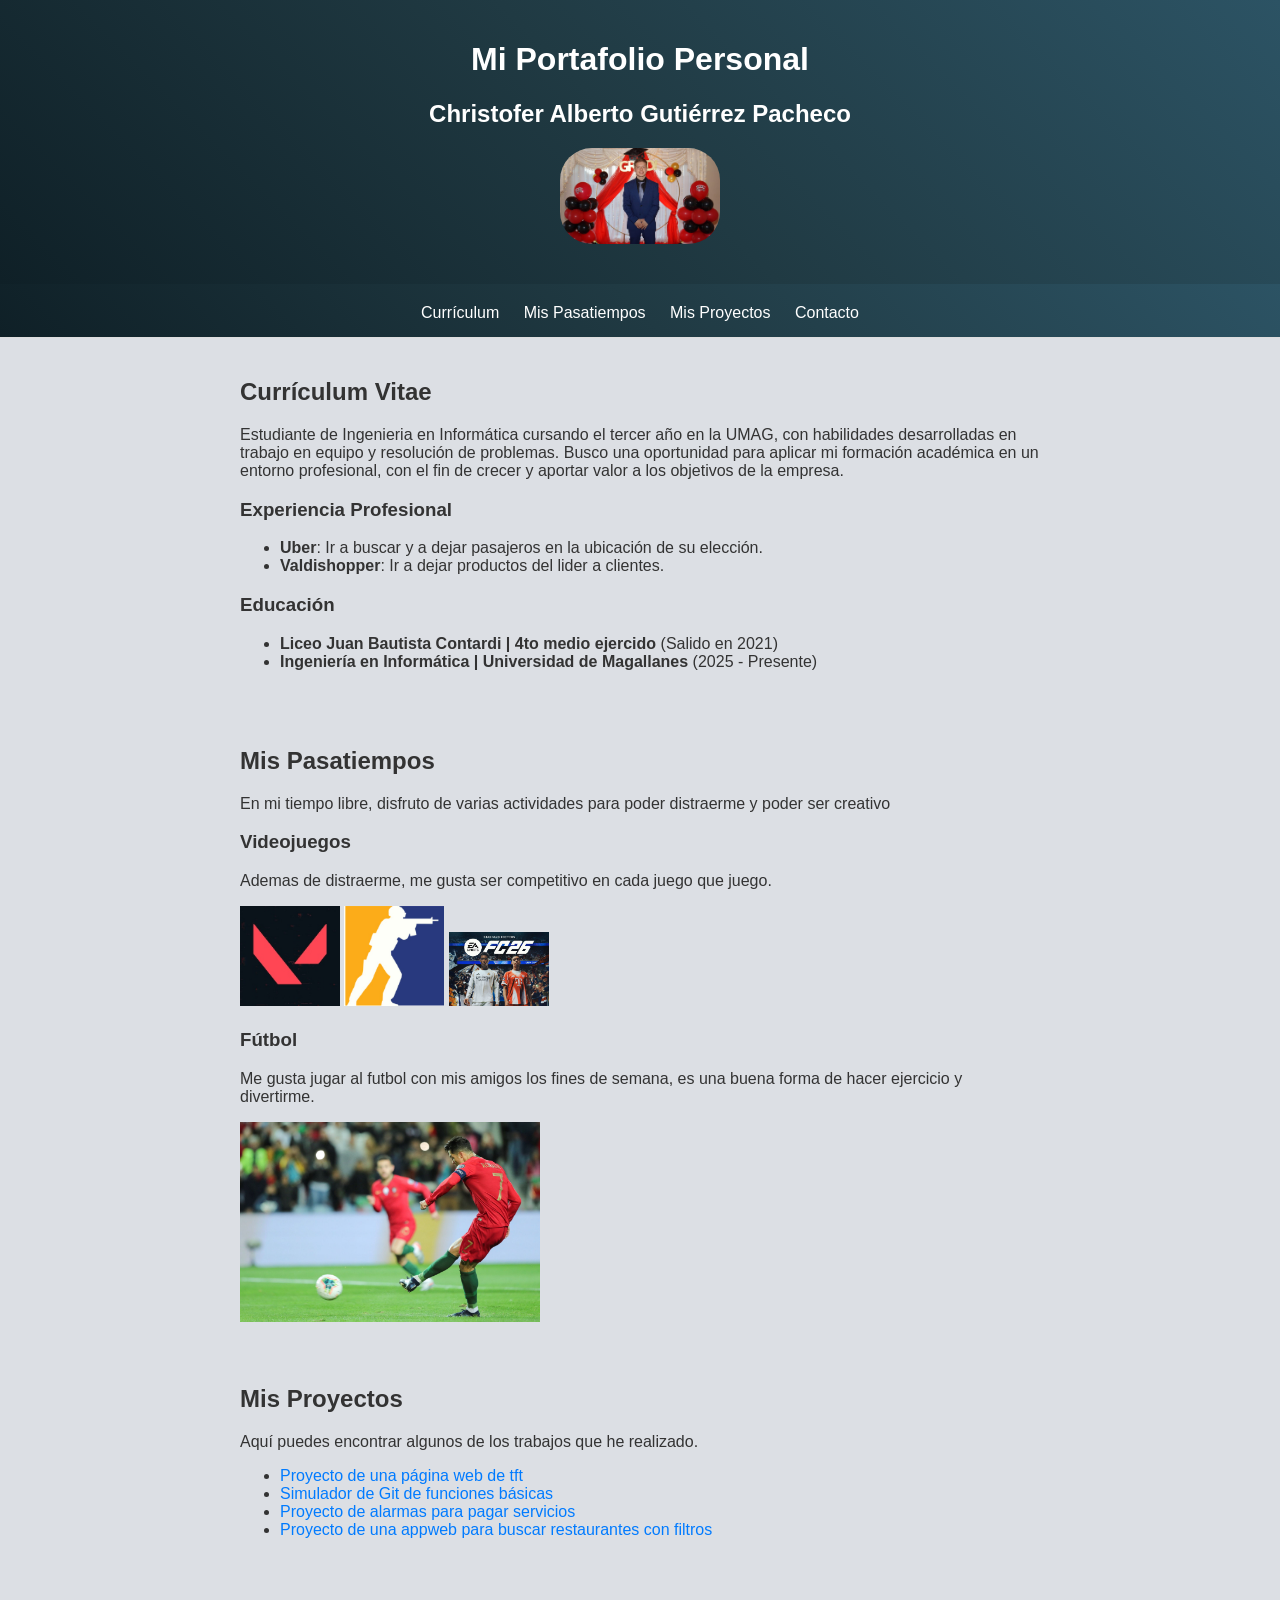
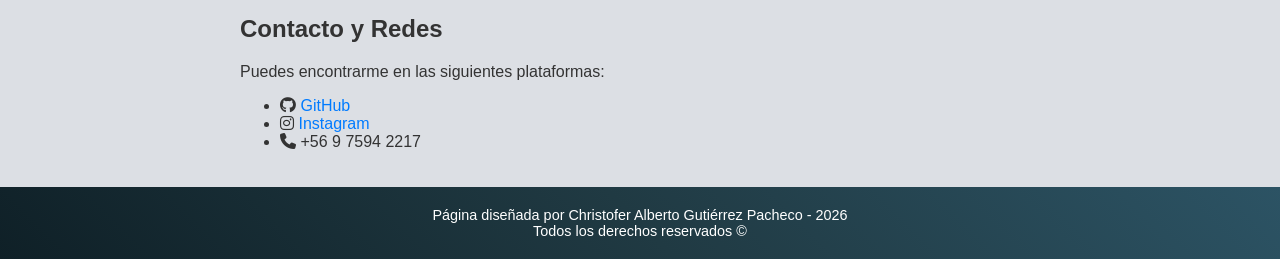
<file: index.html>
<!-- Echo por Christofer Gutiérrez Pacheco
Asignatura: Interfaz de usuario
Profesor: Eduardo Peña J. -->
<!DOCTYPE html>
<html lang="es">
<head>
    <meta charset="UTF-8">
    <meta name="viewport" content="width=device-width, initial-scale=1.0">
    <title>Mi Página Personal - Christofer Gutiérrez</title>
    <link rel="stylesheet" href="css/style.css">
    <link rel="stylesheet" href="https://cdnjs.cloudflare.com/ajax/libs/font-awesome/6.5.2/css/all.min.css">
</head>
<body>

    <header>
        <div class="hero">
            <h1>Mi Portafolio Personal</h1>
            <h2>Christofer Alberto Gutiérrez Pacheco</h2>
            <img src="assets/images/mifoto.jpeg" alt="Foto de Christofer Gutiérrez" class="foto-perfil">
        </div>

        <nav class="hero">
            <a href="#curriculum">Currículum</a> 
            <a href="#pasatiempos">Mis Pasatiempos</a> 
            <a href="#proyectos">Mis Proyectos</a> 
            <a href="#contacto">Contacto</a>
        </nav>
    </header>

    <main>
        <section id="curriculum">
            <h2>Currículum Vitae</h2>
            <p>
                Estudiante de Ingenieria en Informática cursando el tercer año en la UMAG, con habilidades desarrolladas en trabajo en 
                equipo y resolución de problemas. Busco una oportunidad para aplicar mi formación académica en un entorno 
                profesional, 
                con el fin de crecer y aportar valor a los objetivos de la empresa.
            </p>
            
            <h3>Experiencia Profesional</h3>
            <ul>
                <li><strong>Uber</strong>: Ir a buscar y a dejar pasajeros en la ubicación de su elección.</li>
                <li><strong>Valdishopper</strong>: Ir a dejar productos del lider a clientes.</li>
            </ul>

            <h3>Educación</h3>
            <ul>
                <li><strong>Liceo Juan Bautista Contardi | 4to medio ejercido</strong> (Salido en 2021)</li>
                <li><strong>Ingeniería en Informática | Universidad de Magallanes</strong> (2025 - Presente)</li>
            </ul>
        </section>

        <section id="pasatiempos">
            <h2>Mis Pasatiempos</h2>
            <p>En mi tiempo libre, disfruto de varias actividades para poder distraerme y poder ser creativo</p>
            
            <h3>Videojuegos</h3>
            <p>Ademas de distraerme, me gusta ser competitivo en cada juego que juego.</p>
            <img src="assets/images/valo.jpg" alt="Foto del primer juego que juego se llama valorant" width="100">
            <img src="assets/images/cs.png" alt="Foto del segundo juego que se llama Counter Strike" width="100">
            <img src="assets/images/fifa26.jpg" alt="Foto del segundo juego que se llama Fifa 26(Juego de fútbol)" width="100">

            <h3>Fútbol</h3>
            <p>Me gusta jugar al futbol con mis amigos los fines de semana, es una buena forma de hacer ejercicio y divertirme.</p>
            <img src="assets/images/cr7.jpg" alt="Foto de un futbolista pateando al arco" width="300">
        </section>

        <section id="proyectos">
            <h2>Mis Proyectos</h2>
            <p>Aquí puedes encontrar algunos de los trabajos que he realizado.</p>
            
            <ul>
                <li><a href="proyectos/proyecto1.html">Proyecto de una página web de tft</a></li>
                <li><a href="proyectos/proyecto2.html">Simulador de Git de funciones básicas</a></li>
                <li><a href="proyectos/proyecto3.html">Proyecto de alarmas para pagar servicios</a></li>
                <li><a href="proyectos/proyecto4.html">Proyecto de una appweb para buscar restaurantes con filtros</a></li>
            </ul>
        </section>
        
        <section id="contacto">
            <h2>Contacto y Redes</h2>
            <p>Puedes encontrarme en las siguientes plataformas:</p>
            
            <ul>
                <li>
                    <i class="fab fa-github"></i>
                    <a href="https://github.com/ChrissNMS" target="_blank">GitHub</a>
                </li>
                <li>
                    <i class="fab fa-instagram"></i>
                    <a href="https://www.instagram.com/_cgutierrezh_/" target="_blank">Instagram</a>
                </li>
                <li>
                    <i class="fas fa-phone"></i> +56 9 7594 2217
                </li>
            </ul>
        </section>
    </main>

    <footer>
        <p>
            Página diseñada por Christofer Alberto Gutiérrez Pacheco - <span id="current-year"></span><br>
            Todos los derechos reservados &copy;
        </p>
    </footer>

    <script>
        document.getElementById('current-year').textContent = new Date().getFullYear();
    </script>

</body>
</html>
</file>
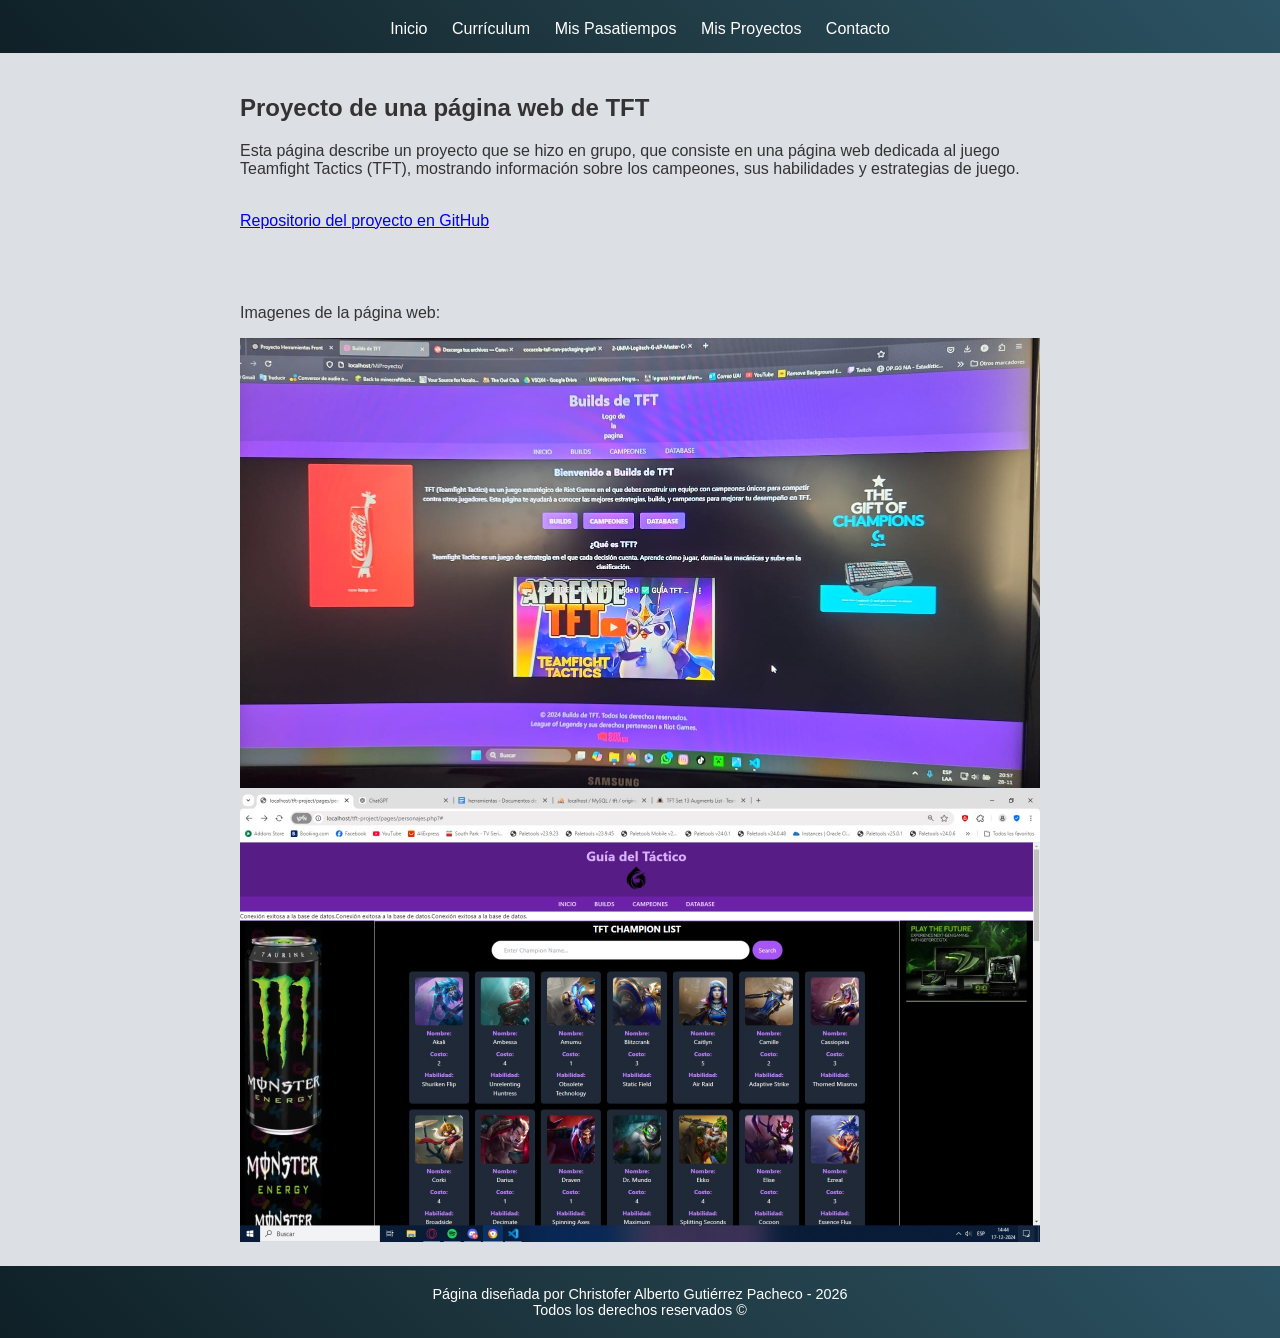
<file: proyectos/proyecto1.html>
<!DOCTYPE html>
<html lang="es">
<head>
    <meta charset="UTF-8">
    <meta name="viewport" content="width=device-width, initial-scale=1.0">
    <title>Detalle del Proyecto 1 - Página de TFT</title>
    
    <link rel="stylesheet" href="../css/style.css">
    <link rel="stylesheet" href="https://cdnjs.cloudflare.com/ajax/libs/font-awesome/6.5.2/css/all.min.css">
</head>
<body>

    <header>
        <nav class="hero">
            <a href="../index.html">Inicio</a> 
            <a href="../index.html#curriculum">Currículum</a> 
            <a href="../index.html#pasatiempos">Mis Pasatiempos</a> 
            <a href="../index.html#proyectos">Mis Proyectos</a> 
            <a href="../index.html#contacto">Contacto</a>
        </nav>
    </header>

    <main>
        <section>
            <h1>Proyecto de una página web de TFT</h1>
            <p>Esta página describe un proyecto que se hizo en grupo, que consiste en una página web dedicada al juego Teamfight Tactics (TFT), 
                mostrando información sobre los campeones, sus habilidades y estrategias de juego.</p>
            <br>
            <a href="https://github.com/Diego0119/tft-project">Repositorio del proyecto en GitHub</a>
        </section>

        <section>
            <br>
            <p>Imagenes de la página web:</p>
            <img src="../assets/images/tft1.jpeg" alt="Foto del inicio de la página web" width="800">
            <img src="../assets/images/tft2.jpeg" alt="Foto de la interfaz de los campeones" width="800">
        </section>
    </main>

    <footer>
        <p>
            Página diseñada por Christofer Alberto Gutiérrez Pacheco - <span id="current-year"></span><br>
            Todos los derechos reservados &copy;
        </p>
    </footer>

    <script>
        document.getElementById('current-year').textContent = new Date().getFullYear();
    </script>

</body>
</html>
</file>
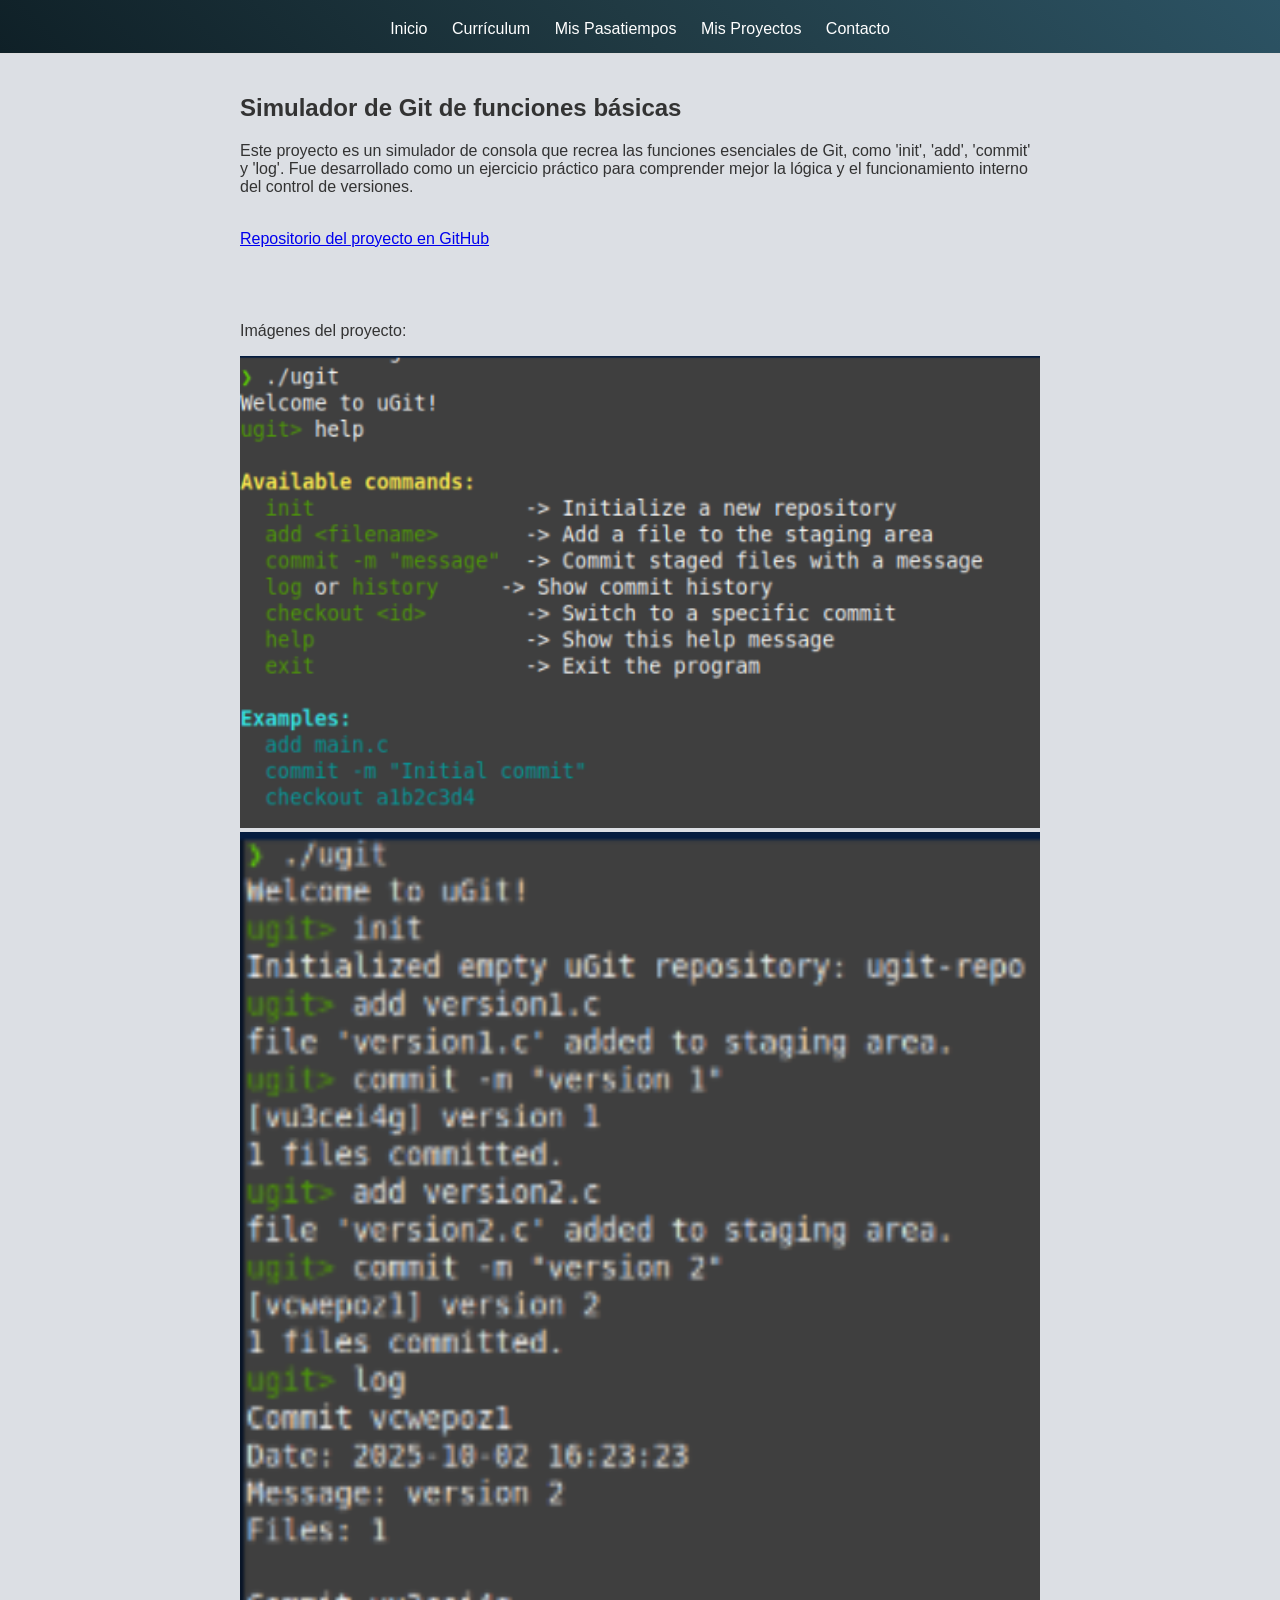
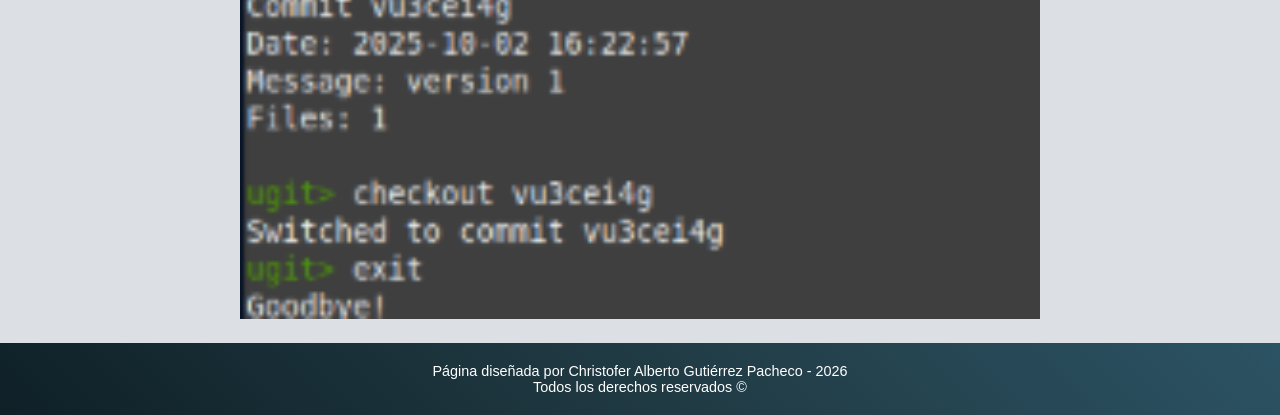
<file: proyectos/proyecto2.html>
<!DOCTYPE html>
<html lang="es">
<head>
    <meta charset="UTF-8">
    <meta name="viewport" content="width=device-width, initial-scale=1.0">
    <title>Detalle del Proyecto 2 - Simulador de Git</title>
    <link rel="stylesheet" href="../css/style.css">
    <link rel="stylesheet" href="https://cdnjs.cloudflare.com/ajax/libs/font-awesome/6.5.2/css/all.min.css">
</head>
<body>

    <header>
        <nav class="hero">
            <a href="../index.html">Inicio</a> 
            <a href="../index.html#curriculum">Currículum</a> 
            <a href="../index.html#pasatiempos">Mis Pasatiempos</a> 
            <a href="../index.html#proyectos">Mis Proyectos</a> 
            <a href="../index.html#contacto">Contacto</a>
        </nav>
    </header>

    <main>
        <section>
            <h1>Simulador de Git de funciones básicas</h1>
            <p>Este proyecto es un simulador de consola que recrea las funciones esenciales de Git, como 'init', 'add', 'commit' y 'log'. 
                Fue desarrollado como un ejercicio práctico para comprender mejor la lógica y el funcionamiento interno del control de versiones.</p>
            <br>
            <a href="https://github.com/nalvarti1/Simulador-de-Git">Repositorio del proyecto en GitHub</a>
        </section>

        <section>
            <br>
            <p>Imágenes del proyecto:</p>
            <img src="../assets/images/git1.png" alt="Foto del terminal Ugit en la consola mostrando los comandos" width="800">
            <img src="../assets/images/git2.png" alt="Foto de los comandos funcionando correctamente" width="800">
            </section>
    </main>

    <footer>
        <p>
            Página diseñada por Christofer Alberto Gutiérrez Pacheco - <span id="current-year"></span><br>
            Todos los derechos reservados &copy;
        </p>
    </footer>

    <script>
        document.getElementById('current-year').textContent = new Date().getFullYear();
    </script>

</body>
</html>
</file>
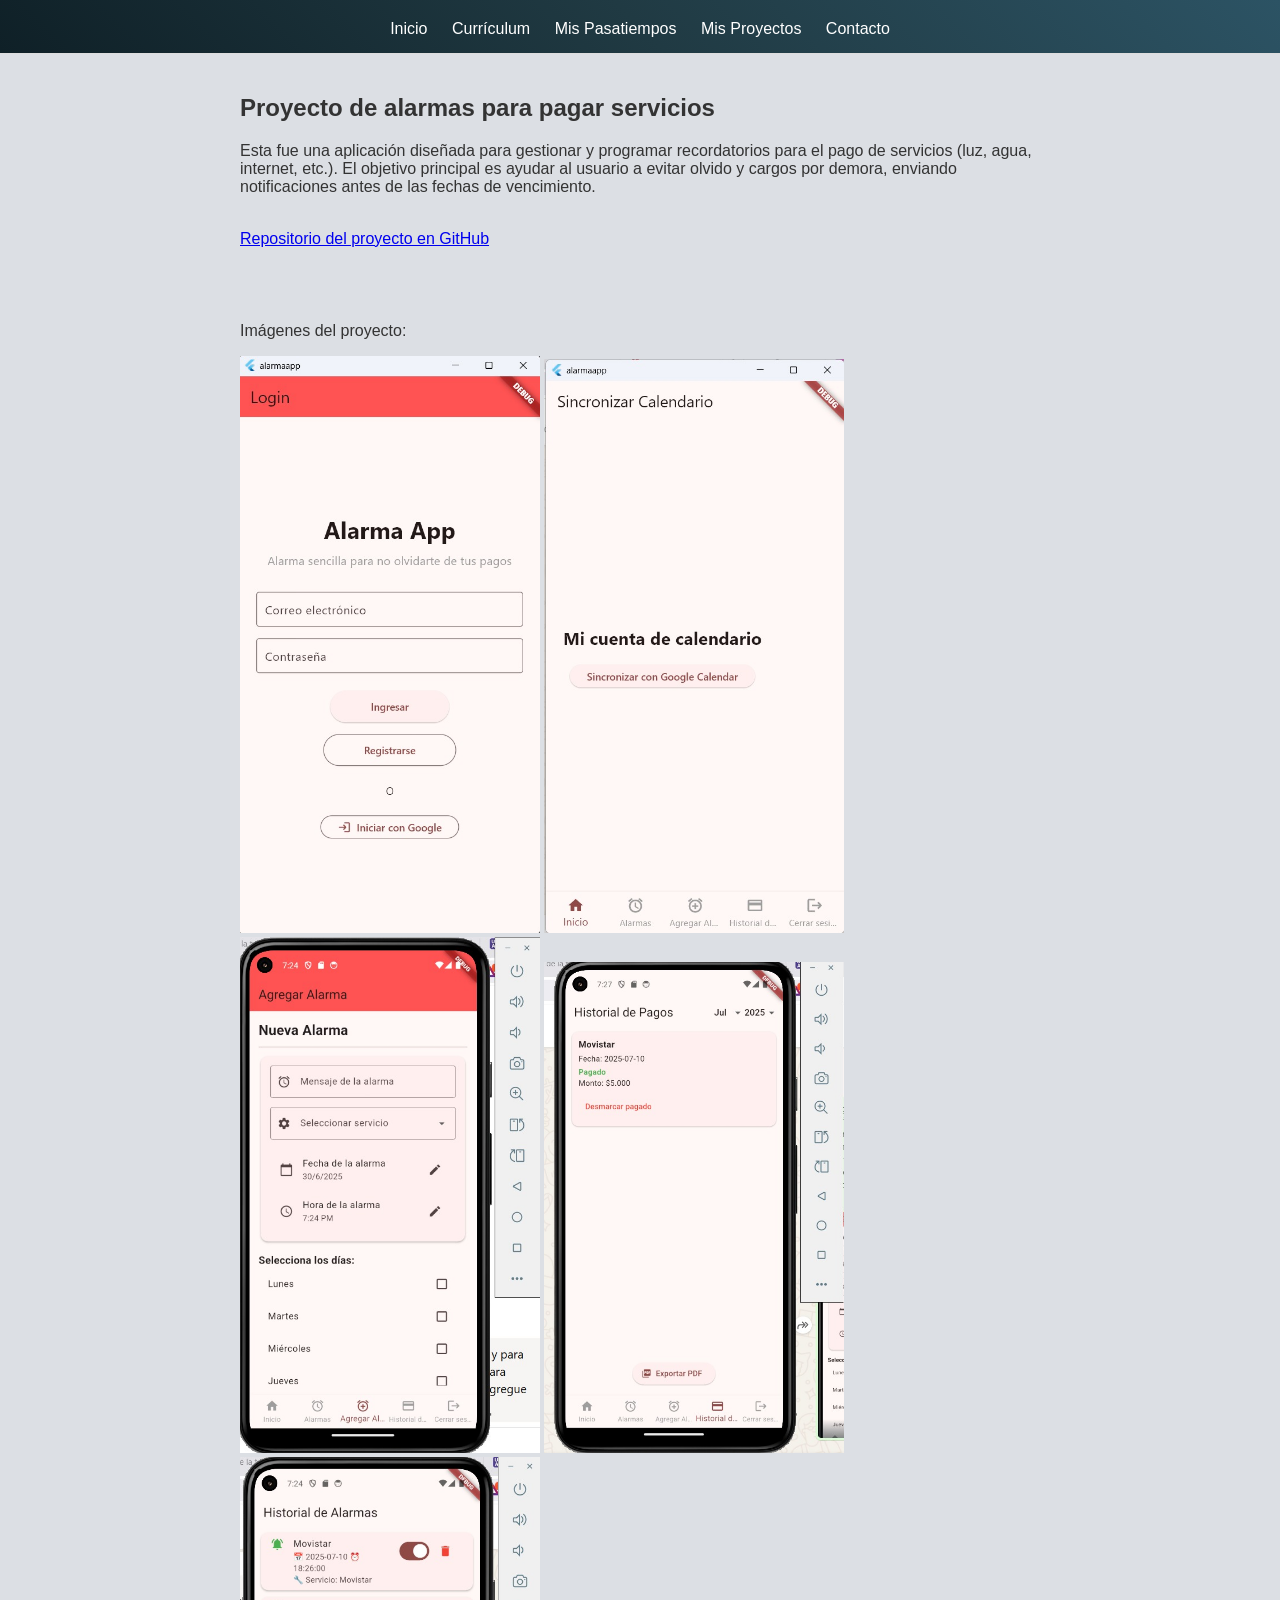
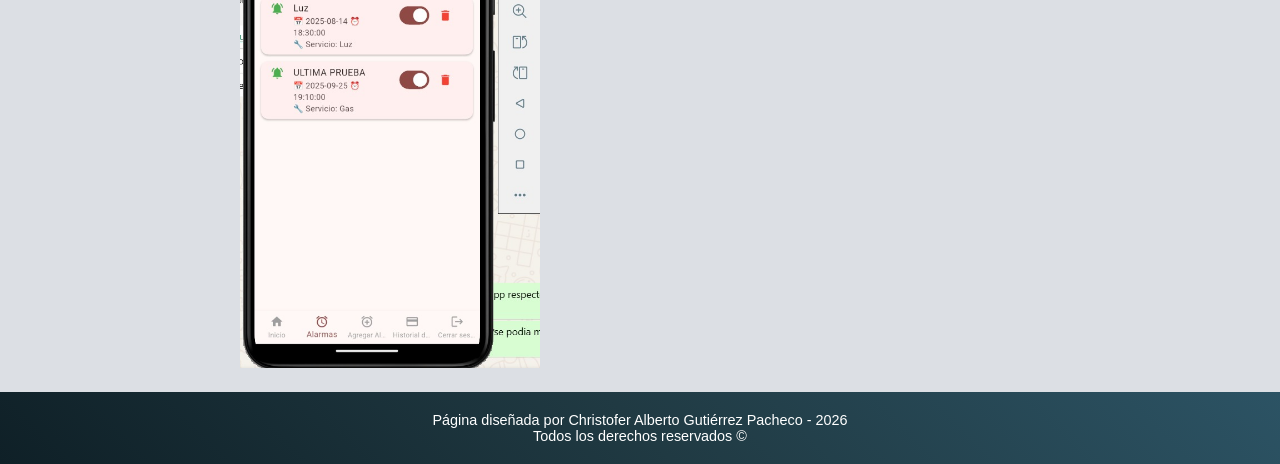
<file: proyectos/proyecto3.html>
<!DOCTYPE html>
<html lang="es">
<head>
    <meta charset="UTF-8">
    <meta name="viewport" content="width=device-width, initial-scale=1.0">
    <title>Detalle del Proyecto 3 - Alarma de Pagos</title>
    
    <link rel="stylesheet" href="../css/style.css">
    <link rel="stylesheet" href="https://cdnjs.cloudflare.com/ajax/libs/font-awesome/6.5.2/css/all.min.css">
</head>
<body>

    <header>
        <nav class="hero">
            <a href="../index.html">Inicio</a> 
            <a href="../index.html#curriculum">Currículum</a> 
            <a href="../index.html#pasatiempos">Mis Pasatiempos</a> 
            <a href="../index.html#proyectos">Mis Proyectos</a> 
            <a href="../index.html#contacto">Contacto</a>
        </nav>
    </header>

    <main>
        <section>
            <h1>Proyecto de alarmas para pagar servicios</h1>
            <p>Esta fue una aplicación diseñada para gestionar y programar recordatorios para el pago de servicios (luz, agua, internet, etc.). 
                El objetivo principal es ayudar al usuario a evitar olvido y cargos por demora, enviando notificaciones antes de las fechas de vencimiento.</p>
            <br>
            <a href="https://github.com/HisokaMorow1/Alarmaapp">Repositorio del proyecto en GitHub</a>
        </section>

        <section>
            <br>
            <p>Imágenes del proyecto:</p>
            <img src="../assets/images/alarm1.jpeg" alt="Foto de la Interfaz del login" width="300">
            <img src="../assets/images/alarm2.jpeg" alt="Foto de la Interfaz del login para el calendario con google" width="300">
            <img src="../assets/images/alarm3.jpeg" alt="Foto de la Interfaz para crear las alarmas" width="300">
            <img src="../assets/images/alarm4.jpeg" alt="Foto de la Interfaz de las alarmas con las cuentas que hay que pagar" width="300">
            <img src="../assets/images/alarm5.jpeg" alt="Foto de la Interfaz para poder eliminar las alarmas" width="300">
        </section>
    </main>

    <footer>
        <p>
            Página diseñada por Christofer Alberto Gutiérrez Pacheco - <span id="current-year"></span><br>
            Todos los derechos reservados &copy;
        </p>
    </footer>

    <script>
        document.getElementById('current-year').textContent = new Date().getFullYear();
    </script>

</body>
</html>
</file>
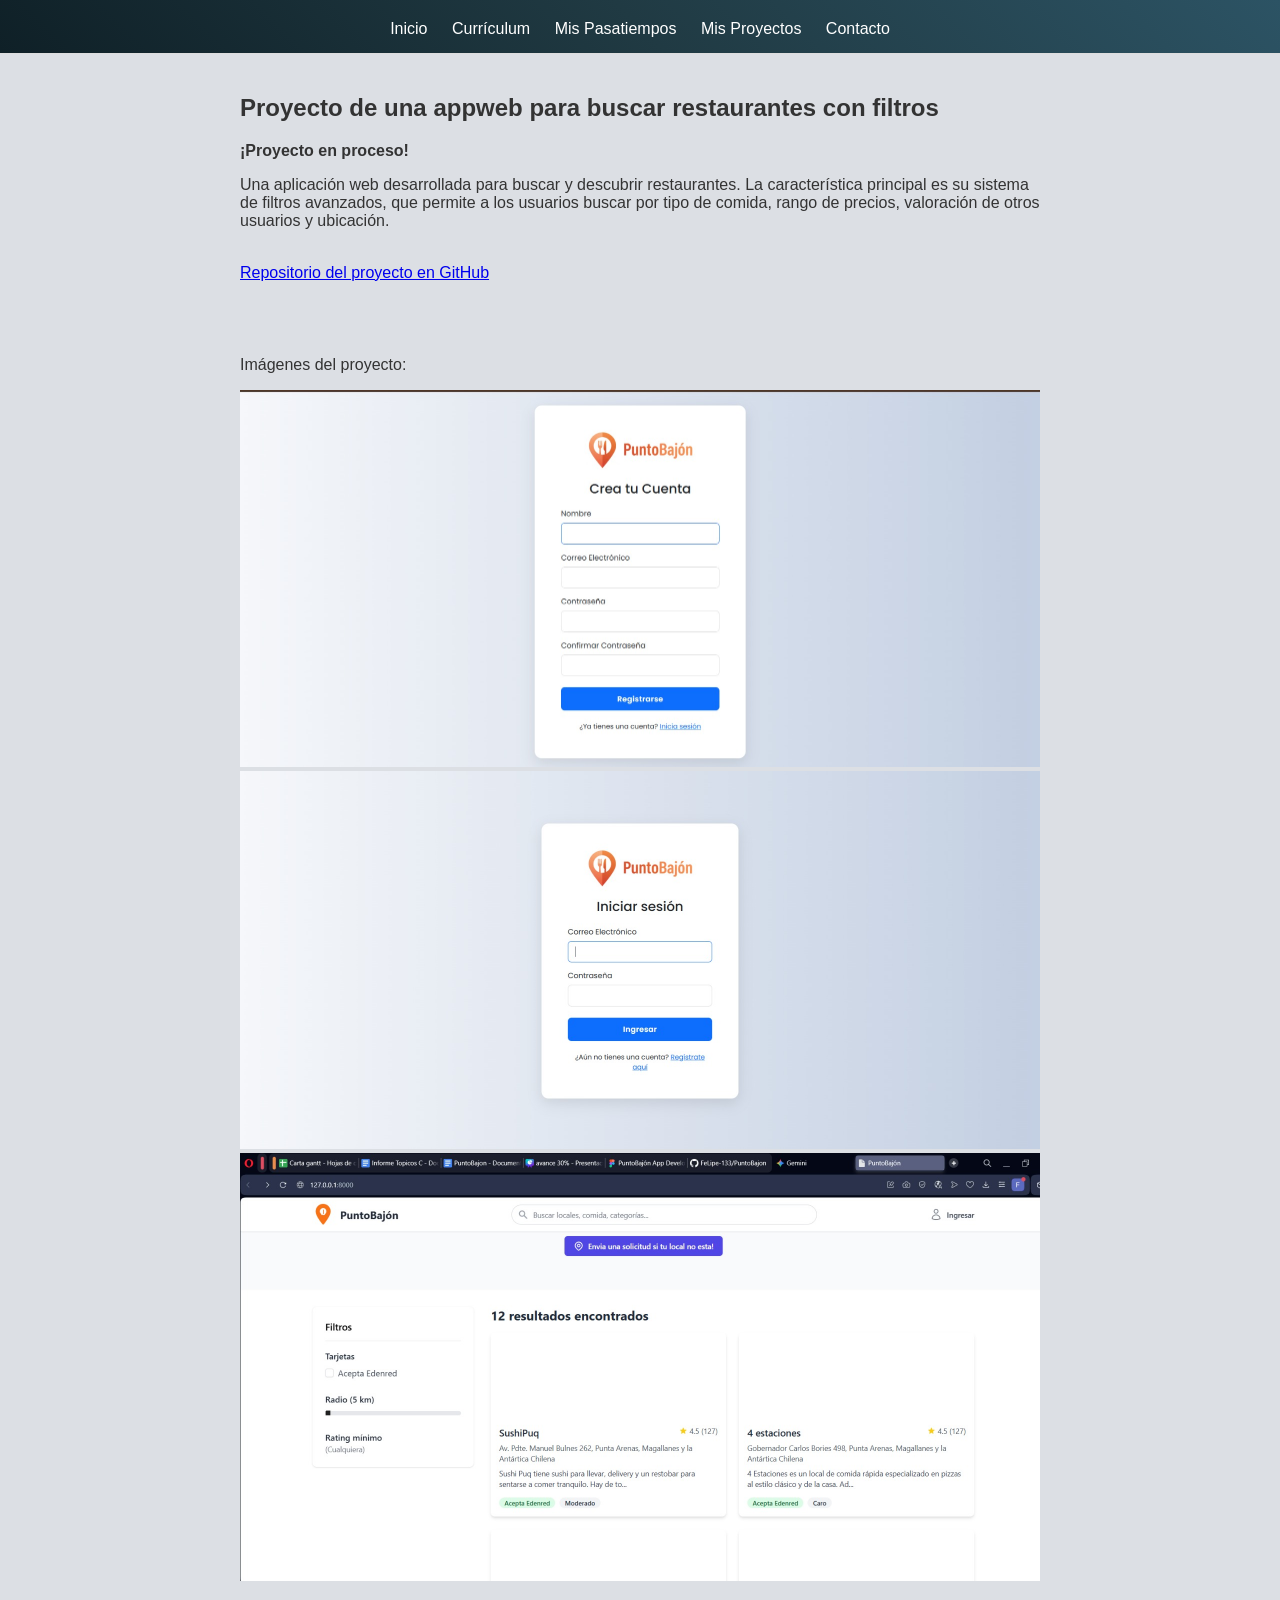
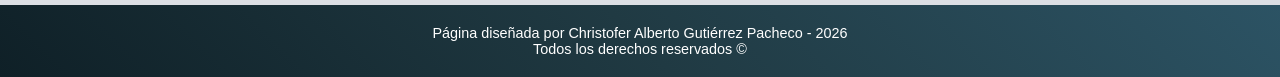
<file: proyectos/proyecto4.html>
<!DOCTYPE html>
<html lang="es">
<head>
    <meta charset="UTF-8">
    <meta name="viewport" content="width=device-width, initial-scale=1.0">
    <title>Detalle del Proyecto 4 - AppWeb de Restaurantes</title>
    
    <link rel="stylesheet" href="../css/style.css">
    <link rel="stylesheet" href="https://cdnjs.cloudflare.com/ajax/libs/font-awesome/6.5.2/css/all.min.css">
</head>
<body>

    <header>
        <nav class="hero">
            <a href="../index.html">Inicio</a> 
            <a href="../index.html#curriculum">Currículum</a> 
            <a href="../index.html#pasatiempos">Mis Pasatiempos</a> 
            <a href="../index.html#proyectos">Mis Proyectos</a> 
            <a href="../index.html#contacto">Contacto</a>
        </nav>
    </header>

    <main>
        <section>
            <h1>Proyecto de una appweb para buscar restaurantes con filtros</h1><strong>¡Proyecto en proceso!</strong>
            <p>Una aplicación web desarrollada para buscar y descubrir restaurantes. La característica principal es su sistema de filtros 
                avanzados, que permite a los usuarios buscar por tipo de comida, rango de precios, valoración de otros usuarios y ubicación.</p>
            <br>
            <a href="https://github.com/FeLipe-133/PuntoBajon">Repositorio del proyecto en GitHub</a>
        </section>

        <section>
            <br>
            <p>Imágenes del proyecto:</p>
            <img src="../assets/images/rest1.jpeg" alt="Foto de la interfaz del registro" width="800">
            <img src="../assets/images/rest2.jpeg" alt="Foto de la interfaz del inicio de sesión" width="800">
            <img src="../assets/images/rest3.jpeg" alt="Foto de la interfaz de inicio" width="800">
            </section>
    </main>

    <footer>
        <p>
            Página diseñada por Christofer Alberto Gutiérrez Pacheco - <span id="current-year"></span><br>
            Todos los derechos reservados &copy;
        </p>
    </footer>

    <script>
        document.getElementById('current-year').textContent = new Date().getFullYear();
    </script>

</body>
</html>
</file>
<file: css/style.css>
/* Añade esta regla al principio */
html {
    height: 100%;
}

/* Estilos generales para toda la página */
body {
    background-color: #dcdfE4;
    font-family: Arial, sans-serif;
    color: #333;
    margin: 0;
    
    /* --- LÍNEAS AÑADIDAS PARA EL FOOTER FIJO --- */
    min-height: 100vh; /* Altura mínima del 100% de la ventana */
    display: flex;
    flex-direction: column; /* Apila los elementos verticalmente */
}

/* Aplica el fondo con degradado solo a la caja de presentación */
.hero {
    background: linear-gradient(45deg, #0f2027, #203a43, #2c5364);
    color: white;
    padding-top: 20px;
    padding-bottom: 15px;
    text-align: center;
}

/* Estilos para los títulos dentro del hero */
.hero h1, .hero h2 {
    text-align: center;
}

/* Estilo para la imagen de perfil */
.foto-perfil {
    display: block;
    margin: 0 auto 25px; /* Margen inferior para separarla de la nav */
    width: 160px;
    border-radius: 32px;
}

/* Estilos para la barra de navegación */
nav {
    text-align: center;
    padding: 15px 0; /* Espacio interior para que los enlaces no queden pegados */
    border-bottom: 1px solid #ddd; /* Línea sutil para separar del contenido */
}

nav a {
    color: #ffffff;
    text-decoration: none;
    margin: 0 10px;
}

nav a:hover {
    text-decoration: underline;
}

/* Estilos para el footer */
footer p {
    background: linear-gradient(45deg, #0f2027, #203a43, #2c5364);
    text-align: center;
    padding: 20px;
    font-size: 0.9em;
    color: #ffffff;
    margin: 0;
}

/* --- REGLA AÑADIDA PARA EL FOOTER FIJO --- */
main {
    flex-grow: 1; /* Hace que el contenido principal crezca y empuje el footer */
}

/* Estilos generales para el contenido principal */
section {
    padding: 20px 40px; /* Añade espacio interior a las secciones */
    max-width: 800px; /* Centra el contenido en pantallas grandes */
    margin: 0 auto; /* Centra el bloque de la sección */
}

/* Estilos para los enlaces dentro de las listas del contenido principal */
section ul a {
    color: #007BFF; /* Un azul profesional y legible */
    text-decoration: none; /* Opcional: quita el subrayado por defecto */
}

/* Cambia el color cuando el ratón pasa por encima del enlace */
section ul a:hover {
    color: #0056b3; /* Un azul más oscuro para dar feedback visual */
    text-decoration: underline; /* Vuelve a poner el subrayado en el hover */
}
</file>
